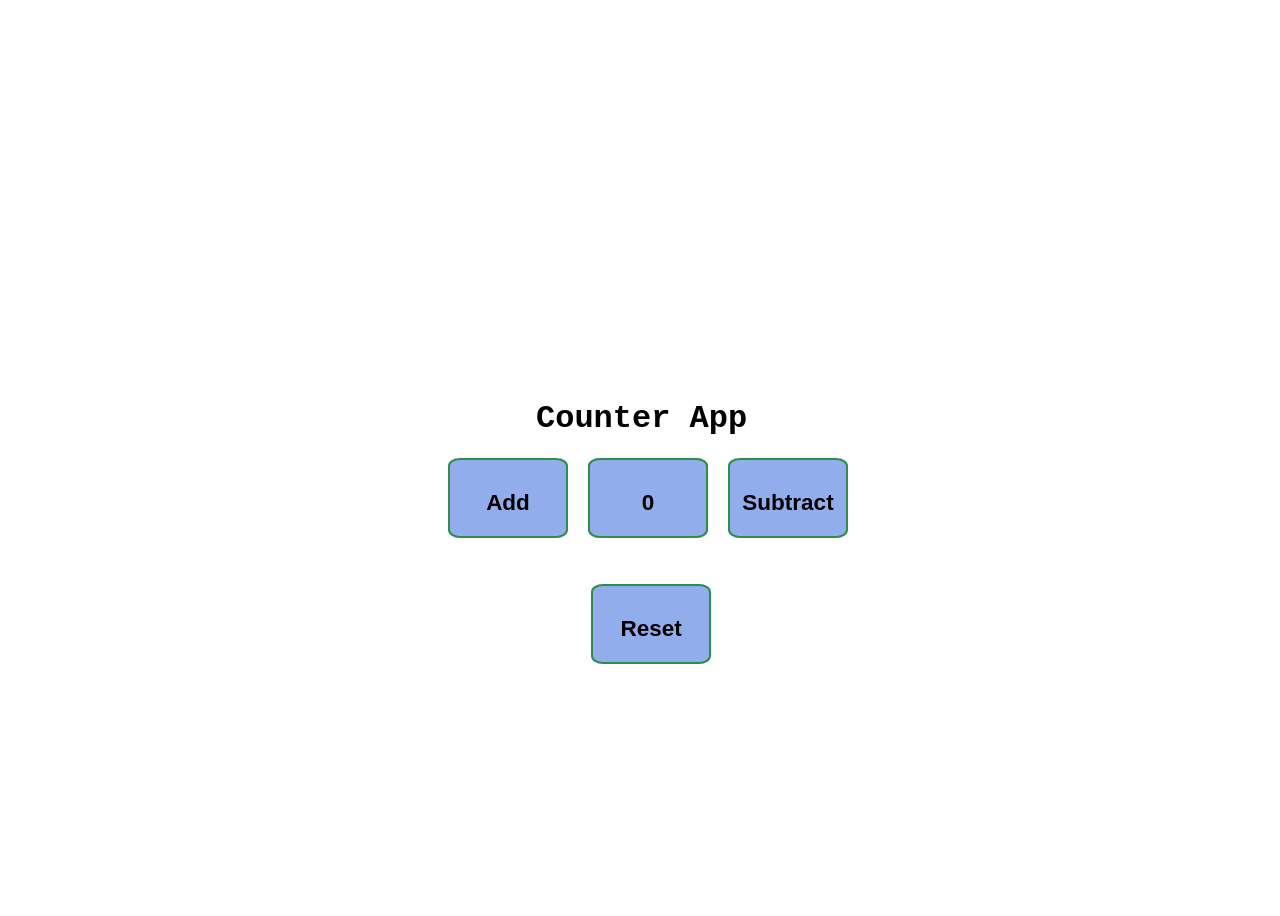
<file: Counter Application/index.html>
<!DOCTYPE html>
<html lang="en">
<head>
    <meta charset="UTF-8">
    <meta name="viewport" content="width=device-width, initial-scale=1.0">
    <title>Counter Application</title>
    <link rel = "stylesheet" href="style.css">
</head>
<body>
    <div class="container">

    <h1>Counter App</h1>
    <div id = "btn1">
        <button onclick = "add ()"><h2>Add</h2></button>
        <div id ="counter-value"><button><h2>0</h2></button></div>

        <button onclick = "subtract ()"><h2>Subtract</h2></button>
        <div id ="btn2"><button onclick = "reset ()"><h2>Reset</h2></button></div>
    </div>

<script src="script.js"></script>
</body>
</html>
</file>
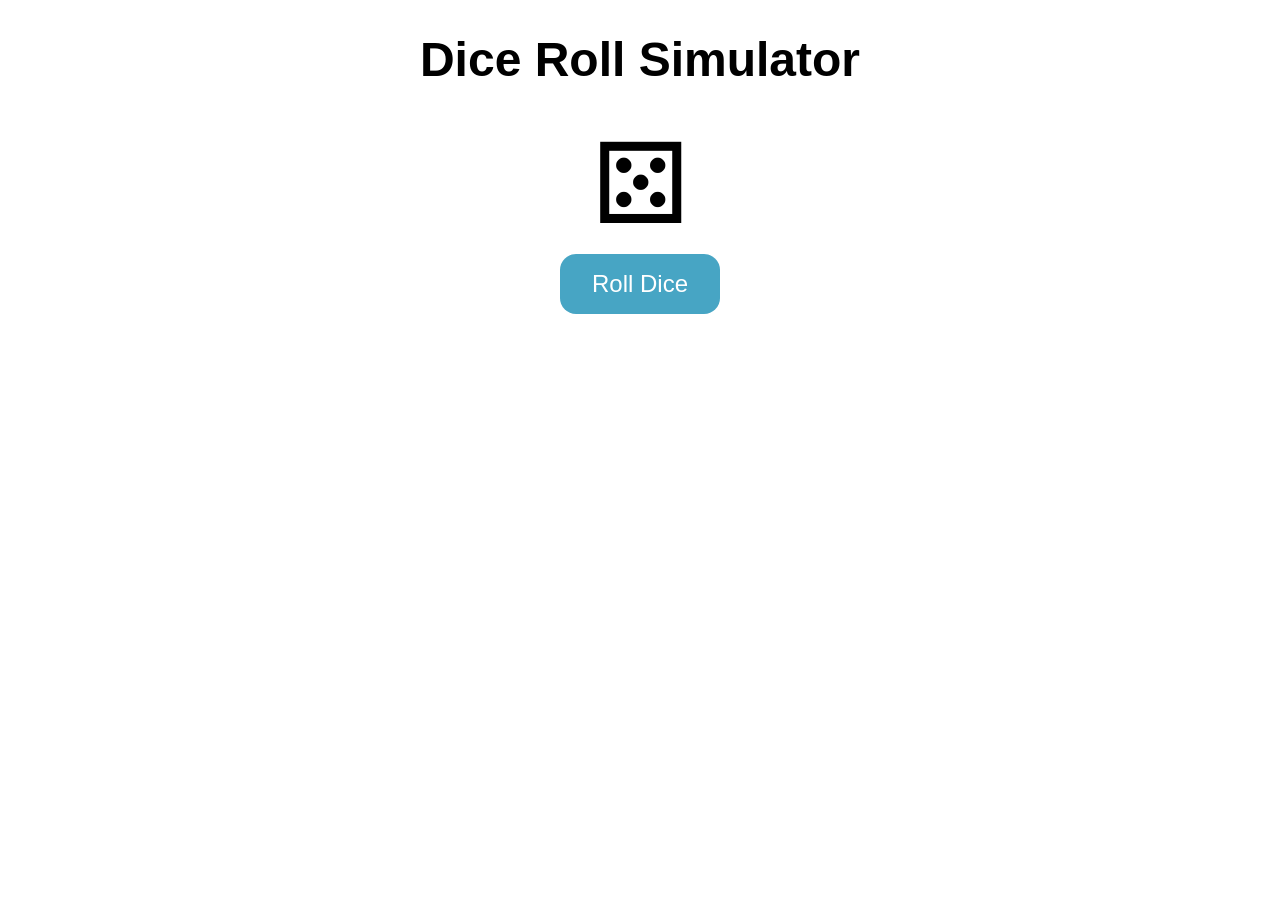
<file: Dice Roll Simulator/index.html>
<!DOCTYPE html>
<html lang="en">
  <head>
    <meta charset="UTF-8" />
    <meta http-equiv="X-UA-Compatible" content="IE=edge" />
    <meta name="viewport" content="width=device-width, initial-scale=1.0" />
    <title>Dice Roll Simulator</title>
    <link rel="stylesheet" href="style.css" />
  </head>
  <body>
    <h1>Dice Roll Simulator</h1>
    <div class="dice" id="dice">&#9860;</div>
    <button id="roll-button">Roll Dice</button>
    <ul id="roll-history">
      <!-- <li>Roll 1: <span>&#9856;</span></li>
      <li>Roll 2: <span>&#9860;</span></li> -->
    </ul>
    <script src="script.js"></script>
  </body>
</html>
</file>
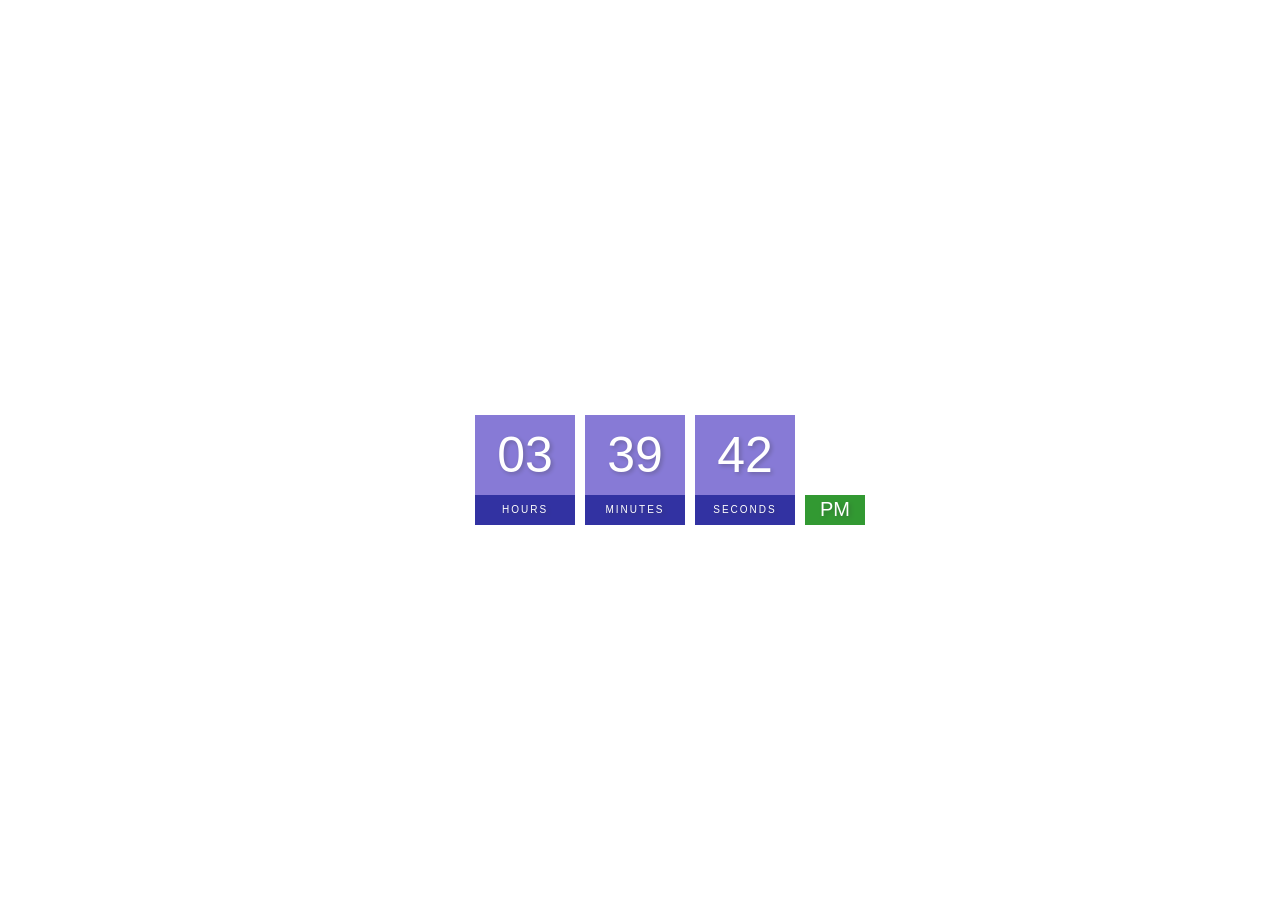
<file: Digital Clock/index.html>
<!DOCTYPE html>
<html lang="en">
  <head>
    <meta charset="UTF-8" />
    <meta http-equiv="X-UA-Compatible" content="IE=edge" />
    <meta name="viewport" content="width=device-width, initial-scale=1.0" />
    <title>Digital Clock</title>
    <link rel="stylesheet" href="style.css" />
  </head>
  <body>
    <h2>Digital Clock</h2>
    <div class="clock">
      <div>
        <span id="hour">00</span>
        <span class="text">Hours</span>
      </div>
      <div>
        <span id="minutes">00</span>
        <span class="text">Minutes</span>
      </div>
      <div>
        <span id="seconds">00</span>
        <span class="text">Seconds</span>
      </div>
      <div>
        <span id="ampm">AM</span>
      </div>
    </div>
    <script src="script.js"></script>
  </body>
</html>
</file>
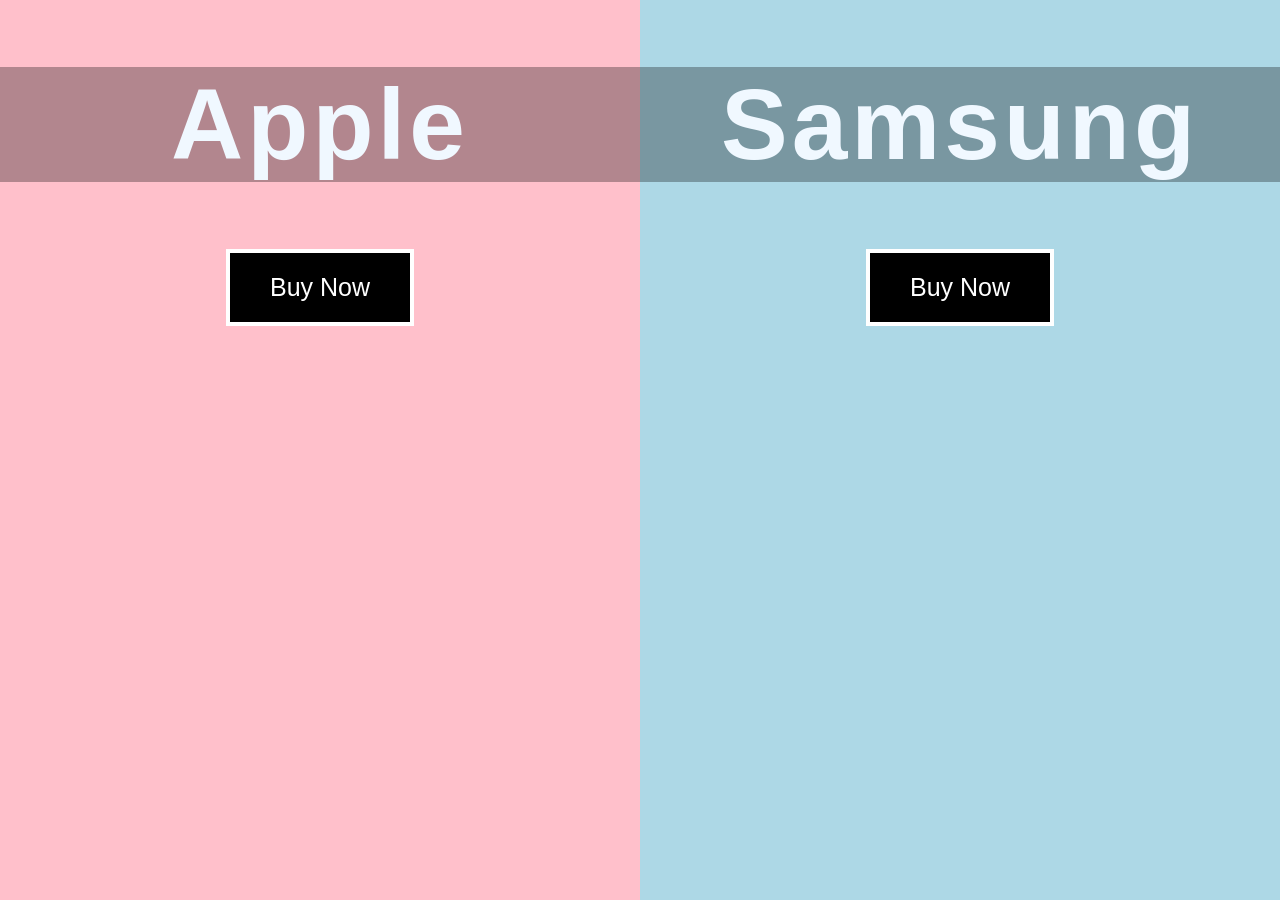
<file: Double Landing Page/index.html>
<!DOCTYPE html>
<html lang="en">
  <head>
    <meta charset="UTF-8" />
    <meta http-equiv="X-UA-Compatible" content="IE=edge" />
    <meta name="viewport" content="width=device-width, initial-scale=1.0" />
    <title>Double Landing Page</title>
    <link rel="stylesheet" href="style.css" />
  </head>
  <body>
    <div class="container">
      <div class="split left">
        <h1>Apple</h1>
        <button class="btn">Buy Now</button>
      </div>
      <div class="split right">
        <h1>Samsung</h1>
        <button class="btn">Buy Now</button>
      </div>
    </div>
    <script src="script.js"></script>
  </body>
</html>
</file>
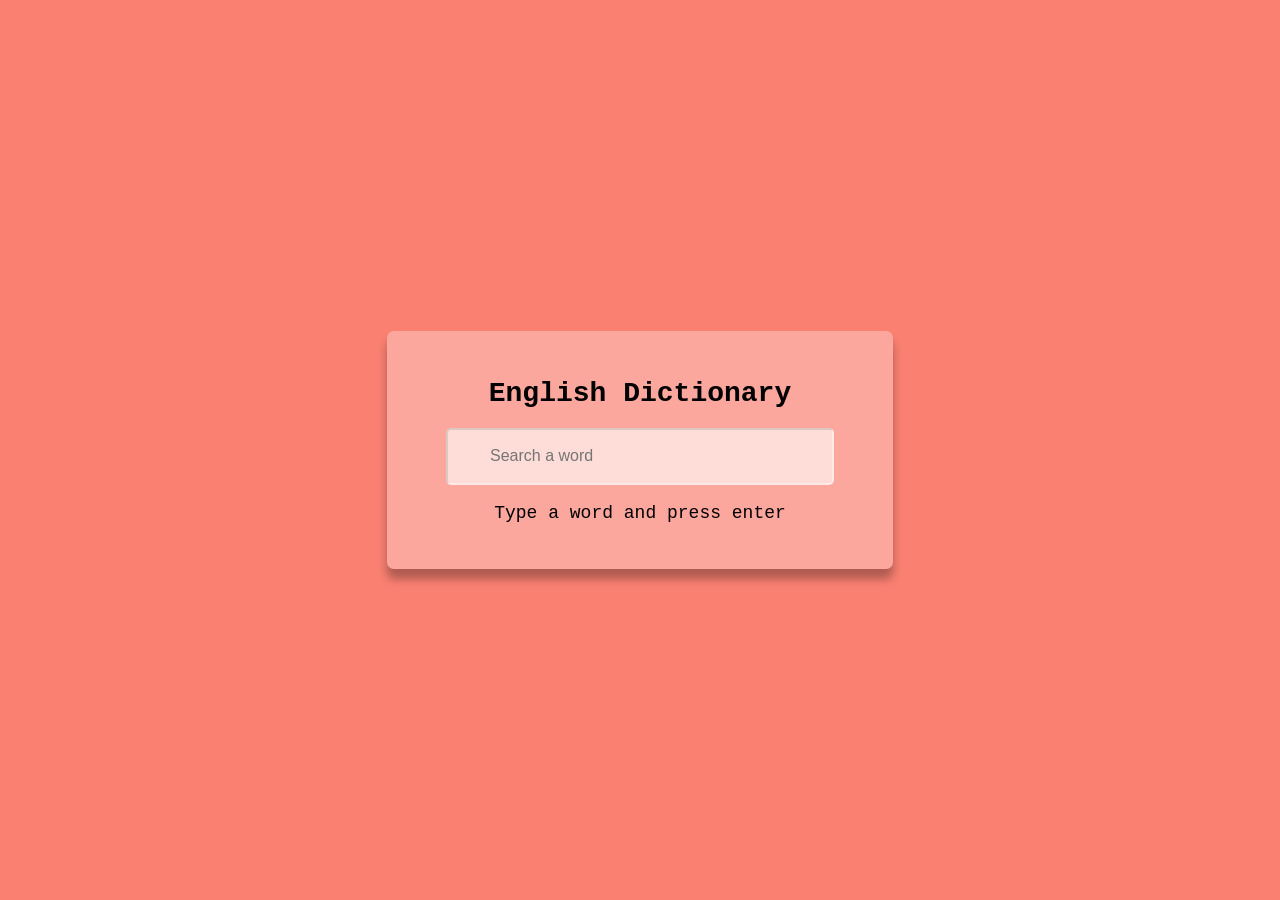
<file: English-dictionary/index.html>
<!DOCTYPE html>
<html lang="en">
  <head>
    <meta charset="UTF-8" />
    <meta http-equiv="X-UA-Compatible" content="IE=edge" />
    <meta name="viewport" content="width=device-width, initial-scale=1.0" />
    <title>English Dictionary</title>
    <link rel="stylesheet" href="style.css">
  </head>
  <body>
    <div class="container">
      <h1 class="heading">English Dictionary</h1>
      <input placeholder="Search a word" type="text" class="input" id="input" />
      <p class="info-text" id="info-text">Type a word and press enter</p>
      <div class="meaning-container" id="meaning-container">
        <p>Word Title: <span class="title" id="title">___</span></p>
        <p>Meaning: <span class="meaning" id="meaning">___</span></p>
        <audio src="" controls id="audio"></audio>
      </div>
    </div>
    <script src="script.js"></script>
  </body>
</html>
</file>
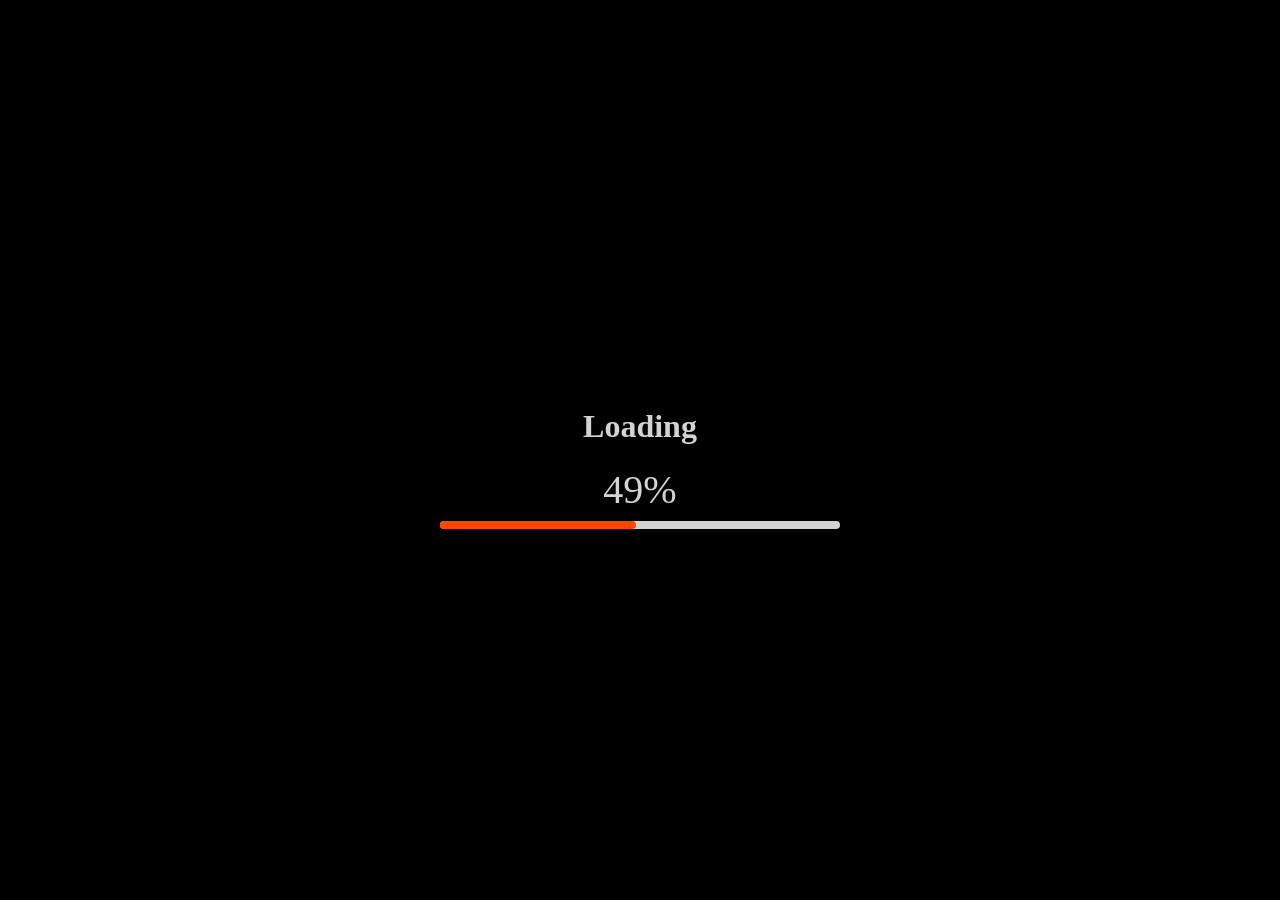
<file: Loading Bar/index.html>
<!DOCTYPE html>
<html lang="en">
  <head>
    <meta charset="UTF-8" />
    <meta http-equiv="X-UA-Compatible" content="IE=edge" />
    <meta name="viewport" content="width=device-width, initial-scale=1.0" />
    <title>Loading Bar</title>
    <link rel="stylesheet" href="style.css" />
  </head>
  <body>
    <div class="container">
      <h1>Loading</h1>
      <div class="counter">0%</div>
      <hr class="loading-bar-back" />
      <hr class="loading-bar-front" />
    </div>
    <script src="script.js"></script>
  </body>
</html>
</file>
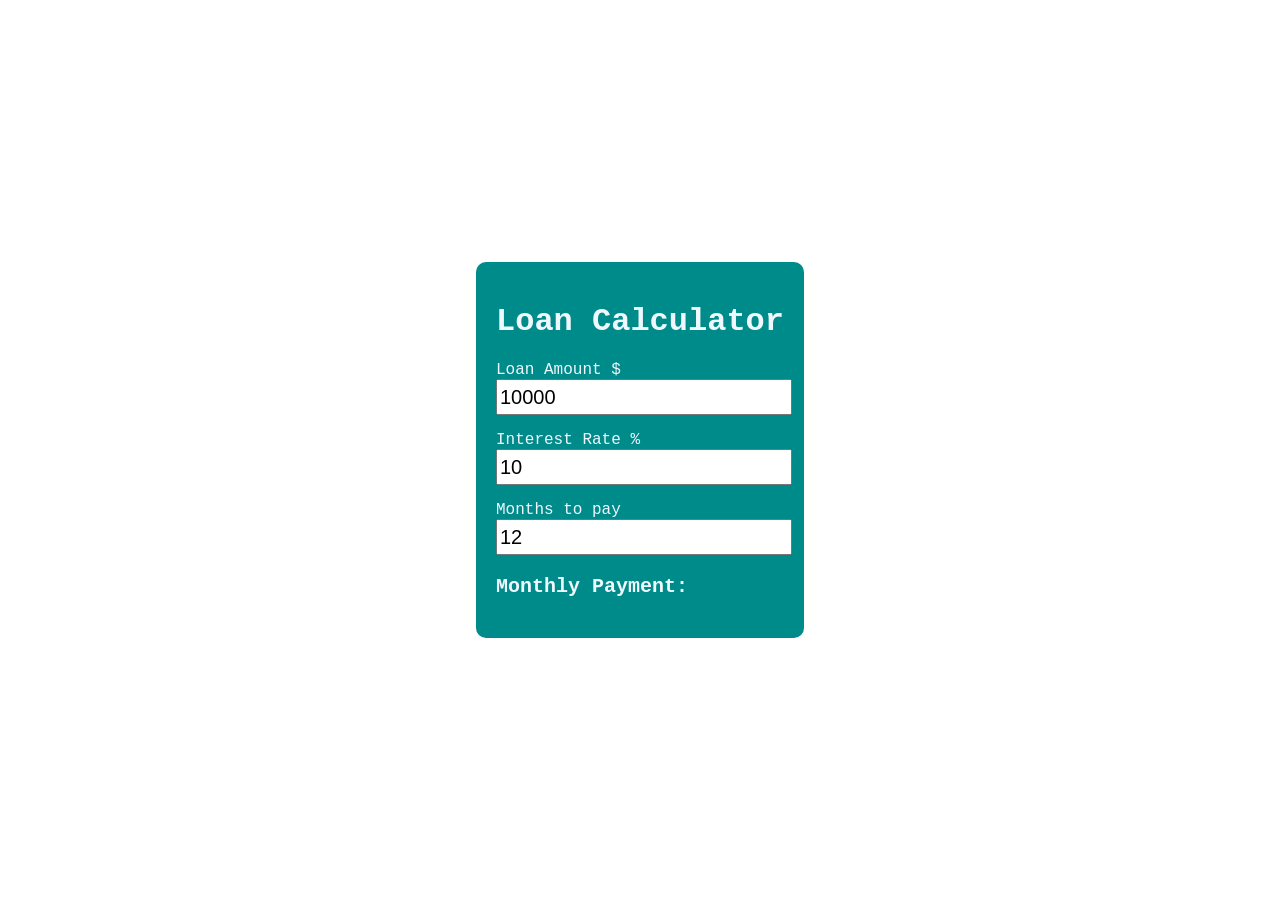
<file: Loan calculator/index.html>
<!DOCTYPE html>
<html lang="en">
<head>
    <meta charset="UTF-8">
    <meta http-equiv="X-UA-Compatible" content="IE=edge">
    <meta name="viewport" content="width=device-width, initial-scale=1.0">
    <title>Loan Calculator</title>
    <link rel="stylesheet" href="style.css">
</head>
<body>
    <div class="container">
        <h1>Loan Calculator</h1>
        <p>Loan Amount $
            <input onchange="calculateLoan()" class="input" type="number" id="loan-amount" min="1" max="500000" value="10000">
        </p>
        <p>Interest Rate %
            <input onchange="calculateLoan()" class="input" type="number" id="interest-rate" min="0" max="100" value="10" step=".1">
        </p>
        <p>Months to pay
            <input onchange="calculateLoan()" class="input" type="number" id="months-to-pay" min="6" max="48" value="12">
        </p>
        <p class="payment" id="payment">Monthly Payment:</p>
    </div>

    <script src="script.js"></script>
</body>
</html>
</file>
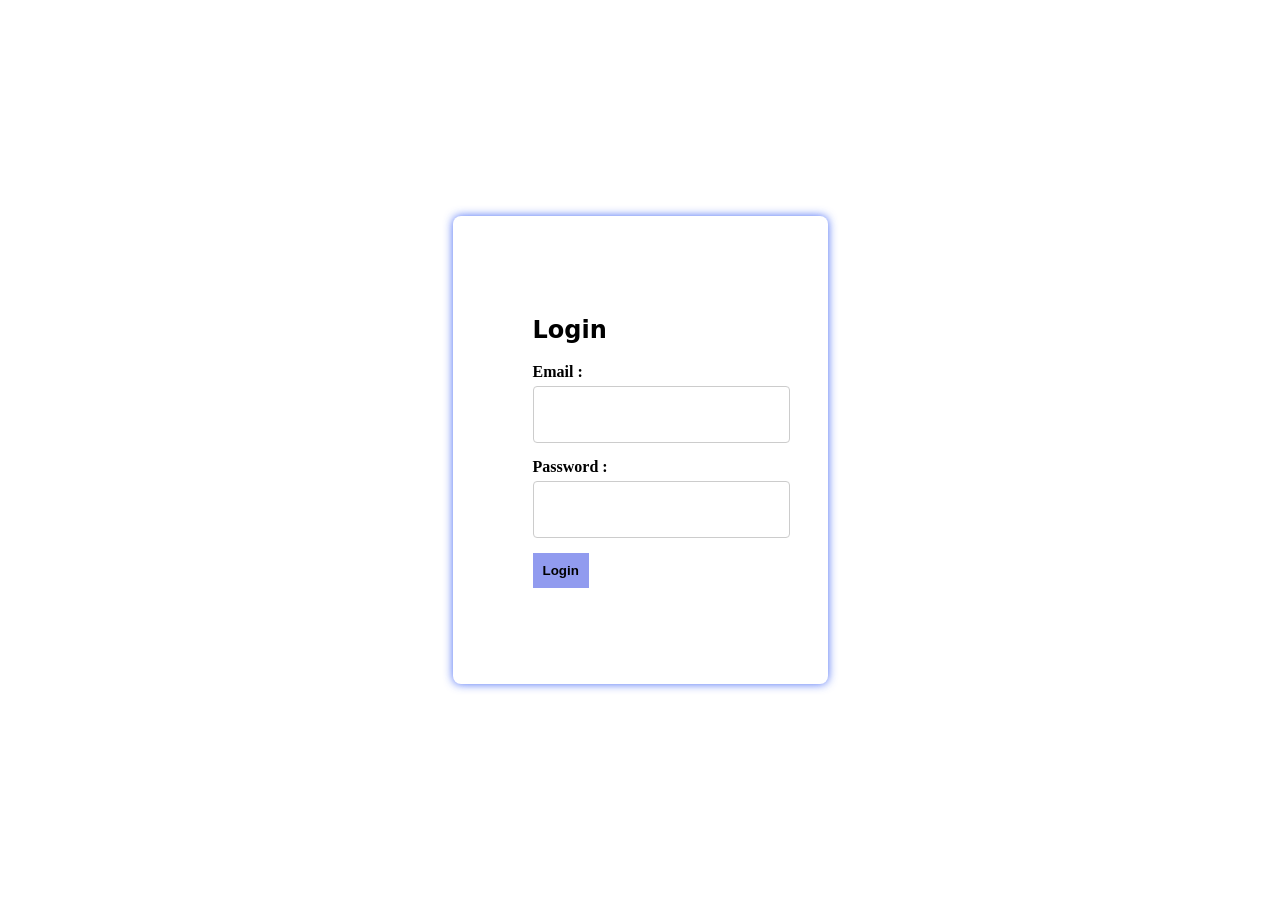
<file: Login Page/index.html>
<!DOCTYPE html>
<html lang="en">
<head>
    <meta charset="UTF-8">
    <meta name="viewport" content="width=device-width, initial-scale=1.0">
    <title>Login page</title>
</head>
<link rel="stylesheet" href="style.css">
<body>
    <div class="container">
    <div class="login-container">    
    <h2>Login</h2>

        <form id="loginForm">
            <div class="form-group">
                <label for="email">Email :</label>
        <input type="text" id="email" name="email required"> 
        </div>
        <div class="form-group">
            <label for="password">Password :</label>
    <input type="password" id="password" name="password required">
    </div>
    
    <button type="submit">Login</button>
</form> 
<p id="message"></p>
</div>


    <script src="script.js"></script>
</body>
</html>
</file>
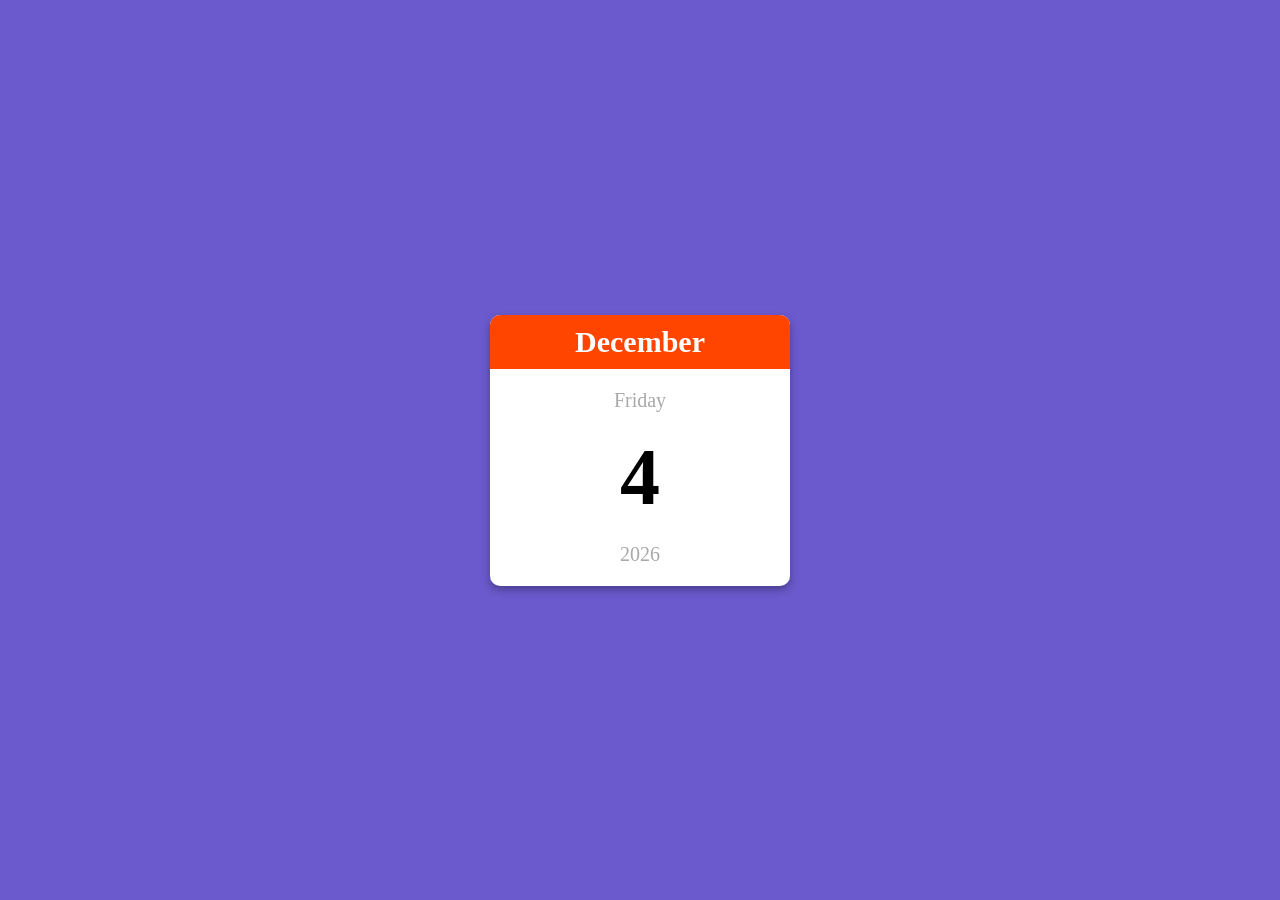
<file: Mini-Calendar/index.html>
<!DOCTYPE html>
<html lang="en">
  <head>
    <meta charset="UTF-8" />
    <meta http-equiv="X-UA-Compatible" content="IE=edge" />
    <meta name="viewport" content="width=device-width, initial-scale=1.0" />
    <title>Mini Calendar</title>
    <link rel="stylesheet" href="style.css" />
  </head>
  <body>
    <div class="calendar-container">
      <p class="month-name" id="month-name">April</p>
      <p class="day-name" id="day-name">Friday</p>
      <p class="day-number" id="day-number">20</p>
      <p class="year" id="year">2020</p>
    </div>
    <script src="script.js"></script>
  </body>
</html>
</file>
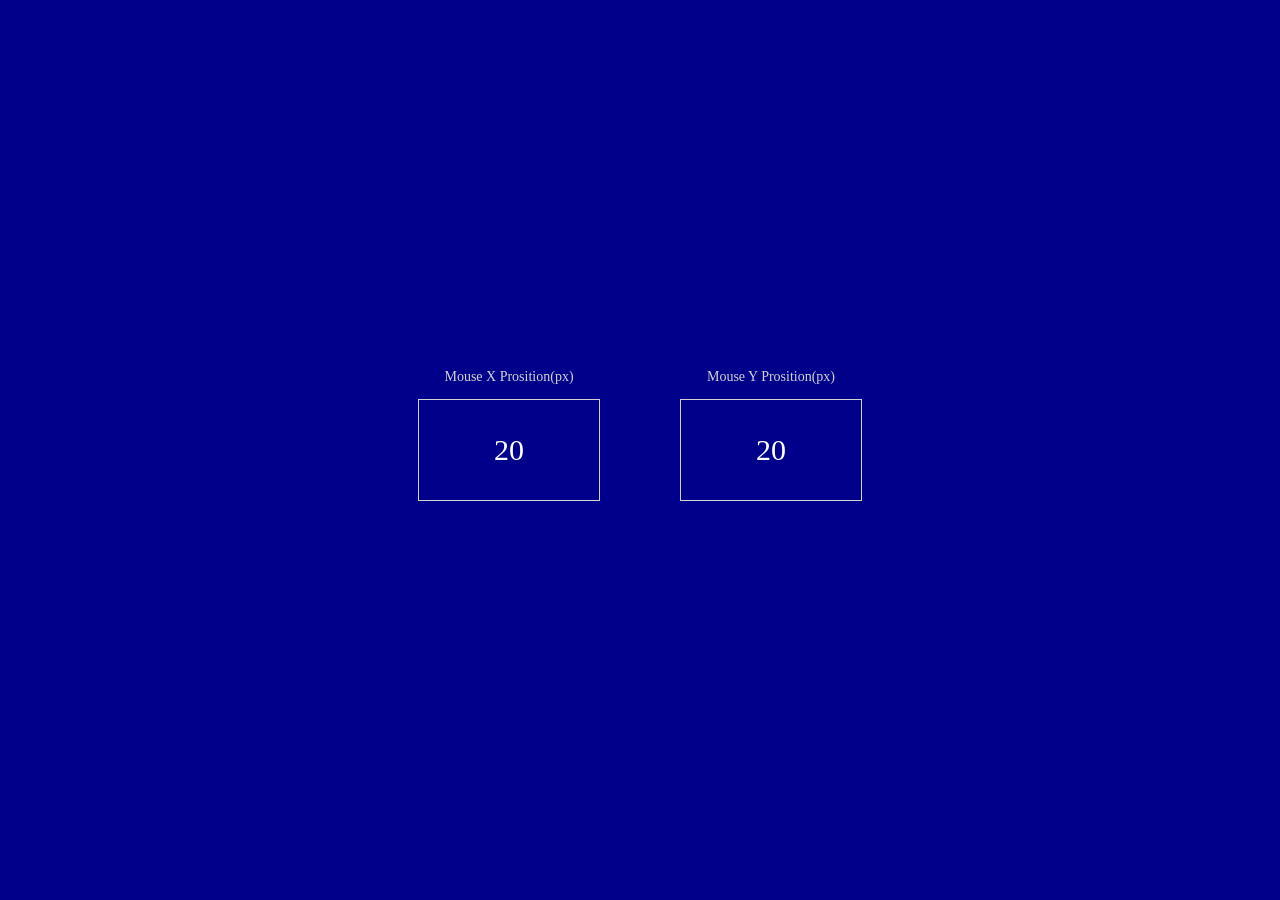
<file: Mouse Event/index.html>
<!DOCTYPE html>
<html lang="en">
  <head>
    <meta charset="UTF-8" />
    <meta http-equiv="X-UA-Compatible" content="IE=edge" />
    <meta name="viewport" content="width=device-width, initial-scale=1.0" />
    <title>Mouse Event</title>
    <link rel="stylesheet" href="style.css" />
  </head>
  <body>
    <div class="container">
      <div class="mouse-event">
        20
        <h4>Mouse X Prosition(px)</h4>
      </div>
      <div class="mouse-event">
        20
        <h4>Mouse Y Prosition(px)</h4>
      </div>
    </div>

    <script src="script.js"></script>
  </body>
</html>
</file>
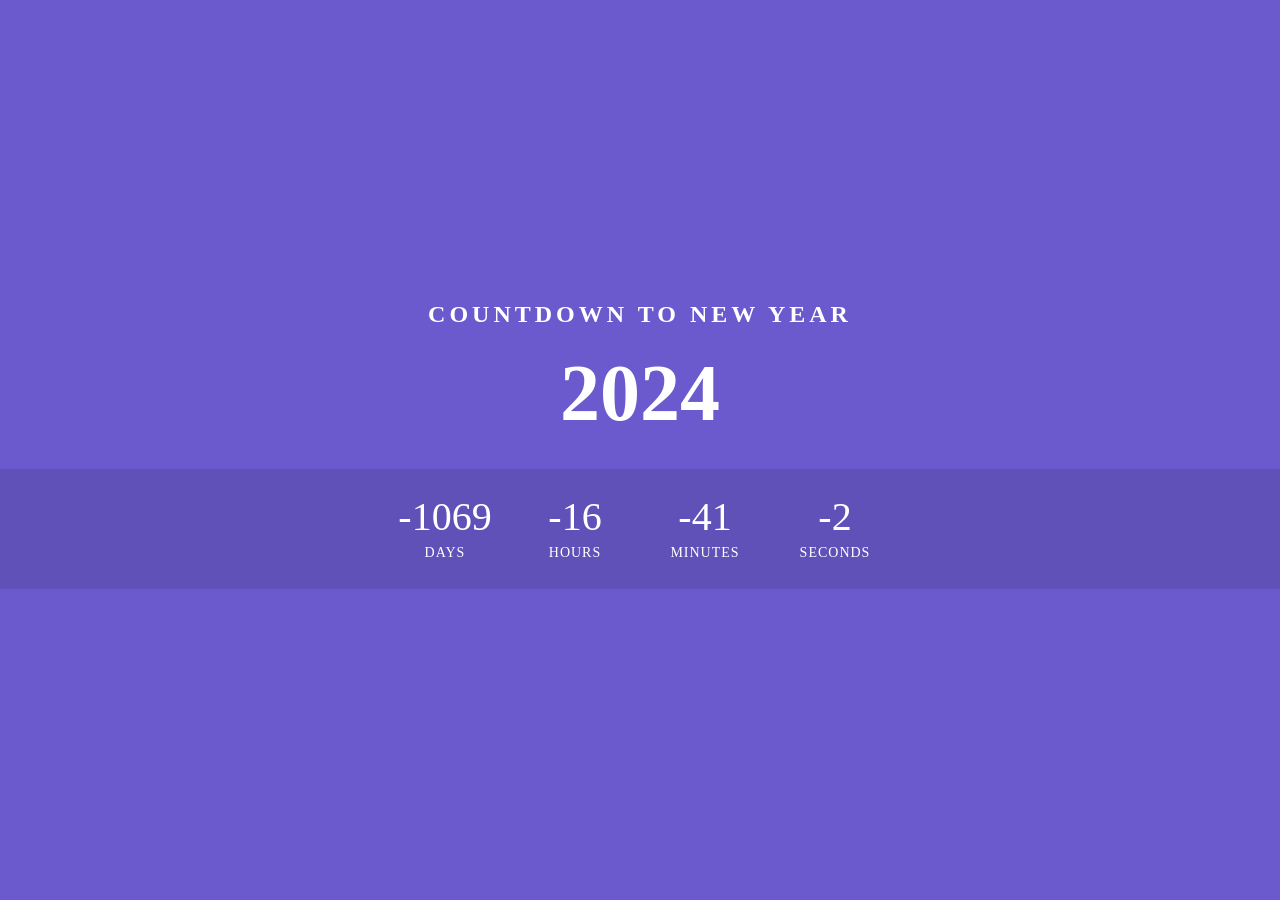
<file: New Year Countdown/index.html>
<!DOCTYPE html>
<html lang="en">
  <head>
    <meta charset="UTF-8" />
    <meta http-equiv="X-UA-Compatible" content="IE=edge" />
    <meta name="viewport" content="width=device-width, initial-scale=1.0" />
    <title>New Year Countdown</title>
    <link rel="stylesheet" href="style.css" />
  </head>
  <body>
    <h2>Countdown to New Year</h2>
    <div class="year">2024</div>
    <div class="countdown">
      <div id="day">00</div>
      <div id="hour">00</div>
      <div id="minute">00</div>
      <div id="second">00</div>
    </div>
    <script src="script.js"></script>
  </body>
</html>
</file>
<file: Counter Application/style.css>
body{
    position: relative;
}.container {
    height: 100vh;
    width: 100vw;
    display: flex;
    flex-direction: column;
    justify-content: center;
    align-items: center;
}
.container h1 {
    margin-left: 14%;
    padding-right: 15%;
    font-family: 'Courier New', Courier, monospace;
}

#btn1 {
    display: flex;
    justify-content: center;
    gap: 20px;
    margin: 0;
    
}
#btn1 button {
    display: flex;
    justify-content: center;
width: 120px;
height: 80px;
border-radius: 10%;
background: rgb(146, 173, 236);
border: 2px solid #2e8d46;

text-align: center;
font-size: 15px;
cursor: pointer;
position: inherit;


}
#btn1 h2 {
    display: flex;
    padding-top:10px ;
    border: none;
}

#btn1 button:hover {
    background-color: green;
}
#counter-value{
    height: 80px;
    min-width: 120px;
    border-radius: 10px;
    background-color: rgba(237, 190, 226, 0.975);
    
    font-size: 30px;
    display: flex;
    justify-content: center;
    align-items: center;
}
#btn2 {
    margin-top: 10%;
    margin-right: 9%;
    position: absolute;
    
}

#btn2 button {
display: flex;
justify-content: center;
align-items: center;
max-width: 120px;
height: 80px;
border-radius: 10%;
background: rgb(146, 173, 236);
font-size: 15px;
cursor: pointer;
position: inherit;
}


#btn2 h2 {
    display: flex;
    padding-top:10px ;
    border: none;
    align-items: center;
    
}
</file>
<file: Dice Roll Simulator/style.css>
body {
    font-family: "Open Sans", sans-serif;
    text-align: center;
    margin: 0;
  }
  
  h1 {
    font-size: 3rem;
    margin-top: 2rem;
  }
  
  .dice {
    font-size: 7rem;
    margin: 5px;
    animation-duration: 1s;
    animation-fill-mode: forwards;
  }
  
  .roll-animation {
    animation-name: roll;
  }
  
  @keyframes roll {
    0% {
      transform: rotateY(0deg) rotateX(0deg);
    }
  
    100% {
      transform: rotateY(720deg) rotateX(720deg);
    }
  }
  
  button {
    background-color: #47a5c4;
    color: white;
    font-size: 1.5rem;
    padding: 1rem 2rem;
    border: none;
    border-radius: 1rem;
    cursor: pointer;
    transition: background-color 0.3s ease;
  }
  
  button:hover {
    background-color: #2e8baf;
  }
  
  ul {
    list-style: none;
    padding: 0;
    max-width: 600px;
    margin: 2rem auto;
  }
  
  li {
    font-size: 1.5rem;
    padding: 0.5rem;
    margin: 0.5rem;
    background-color: #f2f2f2;
    border-radius: 0.5rem;
    box-shadow: 0 2px 2px rgba(0, 0, 0, 0.3);
    display: flex;
    justify-content: space-between;
    align-items: center;
  }
  
  li span {
    font-size: 3rem;
    margin-right: 1rem;
  }
</file>
<file: Digital Clock/style.css>
body {
    margin: 0;
    font-family: sans-serif;
    display: flex;
    flex-direction: column;
    align-items: center;
    height: 100vh;
    justify-content: center;
    background: url("https://images.unsplash.com/photo-1499002238440-d264edd596ec?ixlib=rb-1.2.1&ixid=MnwxMjA3fDB8MHxwaG90by1wYWdlfHx8fGVufDB8fHx8&auto=format&fit=crop&w=1470&q=80");
    background-size: cover;
    overflow: hidden;
  }
  
  h2 {
    text-transform: uppercase;
    letter-spacing: 4px;
    font-size: 14px;
    text-align: center;
    color: white;
  }
  
  .clock {
    display: flex;
  }
  
  .clock div {
    margin: 5px;
    position: relative;
  }
  
  .clock span {
    width: 100px;
    height: 80px;
    background: slateblue;
    opacity: 0.8;
    color: white;
    display: flex;
    justify-content: center;
    align-items: center;
    font-size: 50px;
    text-shadow: 2px 2px 4px rgba(0, 0, 0, 0.3);
  }
  
  .clock .text {
    height: 30px;
    font-size: 10px;
    text-transform: uppercase;
    letter-spacing: 2px;
    background: darkblue;
    opacity: 0.8;
  }
  
  .clock #ampm {
    bottom: 0;
    position: absolute;
    width: 60px;
    height: 30px;
    font-size: 20px;
    background: green;
  }
</file>
<file: Double Landing Page/style.css>
body {
    margin: 0;
    display: flex;
    justify-content: center;
    height: 100vh;
    align-items: center;
    text-align: center;
    font-family: Impact, Haettenschweiler, "Arial Narrow Bold", sans-serif;
  }
  
  h1 {
    font-size: 100px;
    color: aliceblue;
    background-color: rgba(0, 0, 0, 0.3);
    letter-spacing: 4px;
  }
  
  .btn {
    background-color: black;
    color: white;
    padding: 20px 40px;
    font-size: 25px;
    border: 4px solid;
    cursor: pointer;
    transition: 1s background-color;
    white-space: nowrap;
  }
  
  .btn:hover {
    background-color: white;
    color: black;
  }
  
  .split {
    width: 50%;
    height: 100%;
    top: 0;
    overflow: hidden;
  }
  
  .split.left {
    position: absolute;
    left: 0;
    background-color: pink;
    background-image: url("https://store.storeimages.cdn-apple.com/4982/as-images.apple.com/is/iphone-13-pro-family-hero?wid=940&hei=1112&fmt=png-alpha&.v=1631220221000");
    background-size: cover;
  }
  
  .split.right {
    position: absolute;
    right: 0;
    background-color: lightblue;
    background-image: url("https://pisces.bbystatic.com/image2/BestBuy_US/images/products/6465/6465022_sd.jpg;maxHeight=640;maxWidth=550");
    background-size: cover;
  }
  
  .active-left .left {
    width: 75%;
  }
  
  .active-left .right {
    width: 25%;
  }
  
  .active-right .left {
    width: 25%;
  }
  
  .active-right .right {
    width: 75%;
  }
  
  .left,
  .right {
    transition: width 2s ease-in-out;
  }
</file>
<file: English-dictionary/style.css>
body{
    margin: 0;
    display: flex;
    min-height: 100vh;
    justify-content: center;
    align-items: center;
    background-color: salmon;
    font-family: 'Courier New', Courier, monospace;
}

.container{
    background-color: rgba(255,255,255, .3);
    padding: 28px;
    border-radius: 7px;
    box-shadow: 0 10px 10px rgba(0,0,0,.3);
    width: 90%;
    margin: 10px;
    max-width: 450px;
    text-align: center;
    font-size: 18px;
    font-weight: 500;
}

.heading{
    font-size: 28px;
}

.input{
    height: 53px;
    width: 300px;
    background-color: rgba(255,255,255, .6);
    border-color: rgba(255,255,255, .4);
    font-size: 16px;
    padding: 0 42px;
    border-radius: 5px;
}

.meaning-container{
    display: none;
}
</file>
<file: Loading Bar/style.css>
body {
    margin: 0;
    display: flex;
    justify-content: center;
    height: 100vh;
    align-items: center;
    background-color: black;
    color: lightgray;
    font-family: cursive;
  }
  
  .container {
    text-align: center;
    width: 400px;
    position: relative;
  }
  
  .counter {
    font-size: 40px;
  }
  
  .loading-bar-back {
    position: absolute;
    height: 8px;
    background-color: lightgray;
    width: 100%;
    border-radius: 5px;
    border: none;
  }
  
  .loading-bar-front {
    position: absolute;
    height: 8px;
    background-color: orangered;
    width: 0%;
    border-radius: 5px;
    border: none;
  }
</file>
<file: Loan calculator/style.css>
body{
    padding: 0;
    margin: 0;
    display: flex;
    height: 100vh;
    justify-content: center;
    align-items: center;
    font-family: 'Courier New', Courier, monospace;
}

.container{
    background: darkcyan;
    color: aliceblue;
    padding: 20px;
    border-radius: 10px;
}

.input{
    width: 100%;
    font-size: 20px;
    height: 30px;
}

.payment{
    font-weight: 600;
    font-size: 20px;
}
</file>
<file: Login Page/style.css>
body{
    margin: 0;
    padding: 0;
    background-image: url(C:\Users\Wijungle\Desktop\krzysztof-kowalik-2pnozU26QBo-unsplash.jpg);
    justify-content: center;
    align-items: center;
    height: 100vh;
    

}
.container {
    display: flex;
justify-content: center;
align-items: center;
width: 100%;
height: 100%;

}
.container h2{
    font-family: system-ui, -apple-system, BlinkMacSystemFont, 'Segoe UI', Roboto, Oxygen, Ubuntu, Cantarell, 'Open Sans', 'Helvetica Neue', sans-serif;
    font-weight: 900;
    
}
.login-container{
    padding: 80px;
    border-radius: 8px;
    box-shadow: 0 0 10px rgba(26, 70, 244, 0.8);
}
.form-group{
    display: flex;
    flex-direction: column;
    margin-bottom: 15px;


}
.form-group label{
    margin-bottom: 5px;
    display: block;
    font-weight: 900;
    font-family: Cambria, Cochin, Georgia, Times, 'Times New Roman', serif;
}
.form-group input{
    width: 100%;
    font-weight: 700;
    padding: 20px;
    border: 1px solid #ccc;
    border-radius: 4px;

}

button {
    padding: 10px;
    border: none;
    color: black;
    font-weight: 800;
    background-color:rgb(145, 155, 239);
    cursor: pointer;
    
    
}
button:hover {
background-color: aquamarine;
}

#message{
    margin-top: 15px;
    color:red;
}
</file>
<file: Mini-Calendar/style.css>
body {
    margin: 0;
    display: flex;
    justify-content: center;
    height: 100vh;
    align-items: center;
    font-family: cursive;
    background-color: slateblue;
  }
  
  .calendar-container {
    background-color: white;
    width: 300px;
    text-align: center;
    border-radius: 10px;
    box-shadow: 0 4px 8px rgba(0, 0, 0, 0.3);
    overflow: hidden;
  }
  
  .month-name {
    margin: 0;
    background-color: orangered;
    color: white;
    padding: 10px;
    font-size: 30px;
    font-weight: bold;
  }
  
  .day-name {
    font-size: 20px;
    color: darkgray;
  }
  
  .day-number {
    font-size: 80px;
    margin: 0;
    font-weight: bold;
  }
  
  .year {
    margin: 20px 0;
    font-size: 20px;
    color: darkgray;
    font-weight: 500;
  }
</file>
<file: Mouse Event/style.css>
body {
    margin: 0;
    display: flex;
    justify-content: center;
    height: 100vh;
    align-items: center;
    background-color: darkblue;
    color: white;
    font-family: cursive;
  }
  
  .container {
    display: flex;
    text-align: center;
  }
  
  .mouse-event {
    border: solid 1px lightgray;
    margin: 40px;
    min-width: 180px;
    min-height: 100px;
    position: relative;
    justify-content: center;
    align-items: center;
    display: flex;
    font-size: 30px;
  }
  
  .mouse-event h4 {
    position: absolute;
    top: -50px;
    font-size: 14px;
    left: 50%;
    transform: translateX(-50%);
    white-space: nowrap;
    font-weight: 100;
    color: lightgray;
  }
  
  @media (max-width: 500px) {
    .container {
      flex-direction: column;
    }
  }
</file>
<file: New Year Countdown/style.css>
body {
    margin: 0;
    display: flex;
    flex-direction: column;
    align-items: center;
    height: 100vh;
    justify-content: center;
    font-family: cursive;
    background-color: slateblue;
    overflow: hidden;
  }
  
  h2 {
    color: white;
    text-align: center;
    text-transform: uppercase;
    letter-spacing: 4px;
  }
  
  .year {
    font-size: 5em;
    color: white;
    font-weight: bold;
  }
  
  .countdown {
    margin: 30px;
    background-color: rgba(0, 0, 0, 0.1);
    width: 100%;
    color: white;
    height: 120px;
    display: flex;
    justify-content: center;
    align-items: center;
  }
  
  .countdown div {
    margin: 0 15px;
    font-size: 2.5em;
    font-weight: 500;
    margin-top: -25px;
    position: relative;
    text-align: center;
    width: 100px;
  }
  
  .countdown div::before {
    content: "";
    position: absolute;
    bottom: -30px;
    left: 0;
    font-size: 0.35em;
    line-height: 35px;
    text-transform: uppercase;
    letter-spacing: 1px;
    font-weight: 500;
    width: 100%;
    height: 35px;
  }
  
  .countdown #day::before {
    content: "Days";
  }
  .countdown #hour::before {
    content: "Hours";
  }
  .countdown #minute::before {
    content: "Minutes";
  }
  .countdown #second::before {
    content: "Seconds";
  }
</file>
